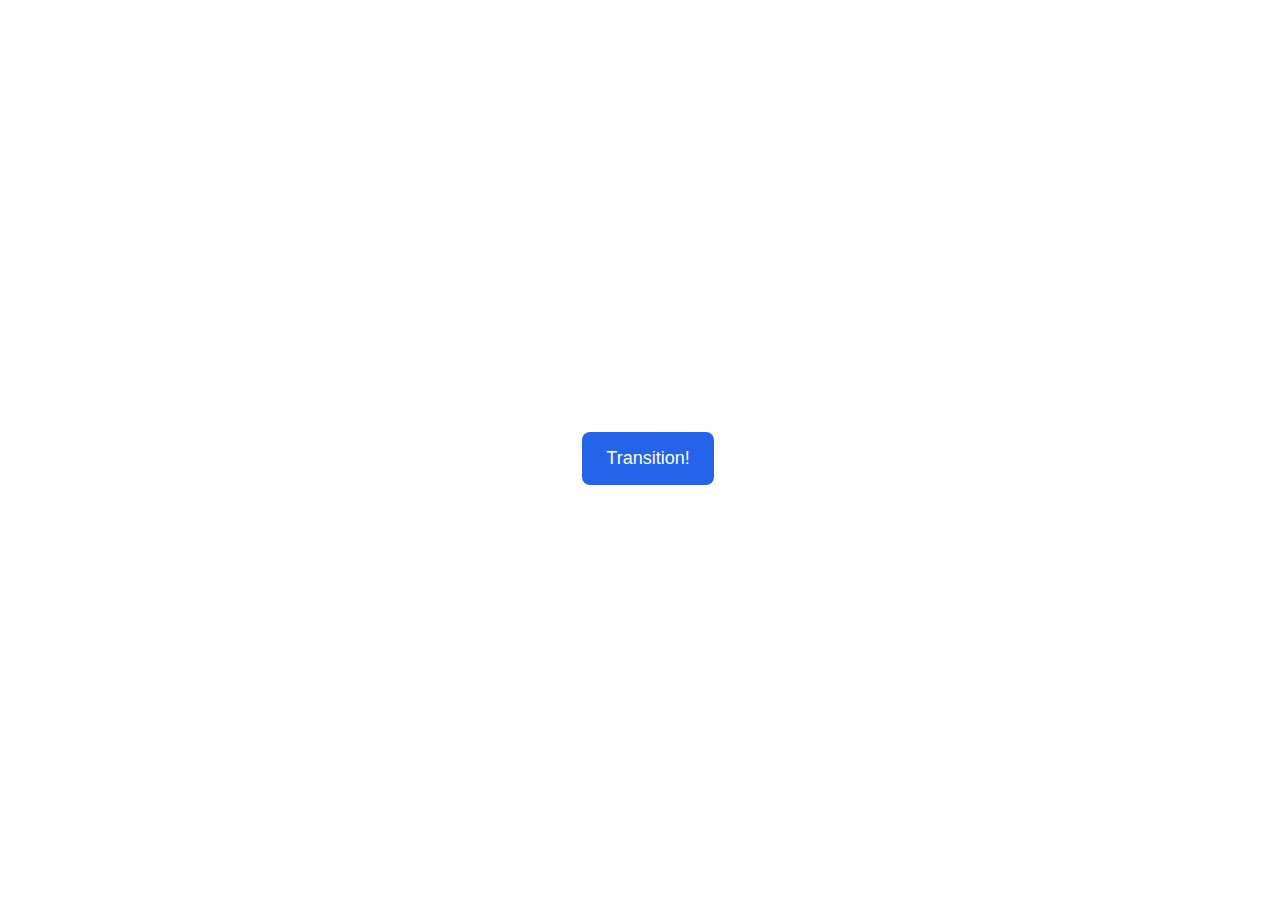
<file: advanced-html-css/animation/01-button-hover/index.html>
<!doctype html>
<html lang="en">
  <head>
    <meta charset="UTF-8" />
    <meta http-equiv="X-UA-Compatible" content="IE=edge" />
    <meta name="viewport" content="width=device-width, initial-scale=1.0" />
    <title>Button Hover</title>
    <link rel="stylesheet" href="style.css" />
  </head>
  <body>
    <div id="transition-container">
      <button>Transition!</button>
    </div>
  </body>
</html>
</file>
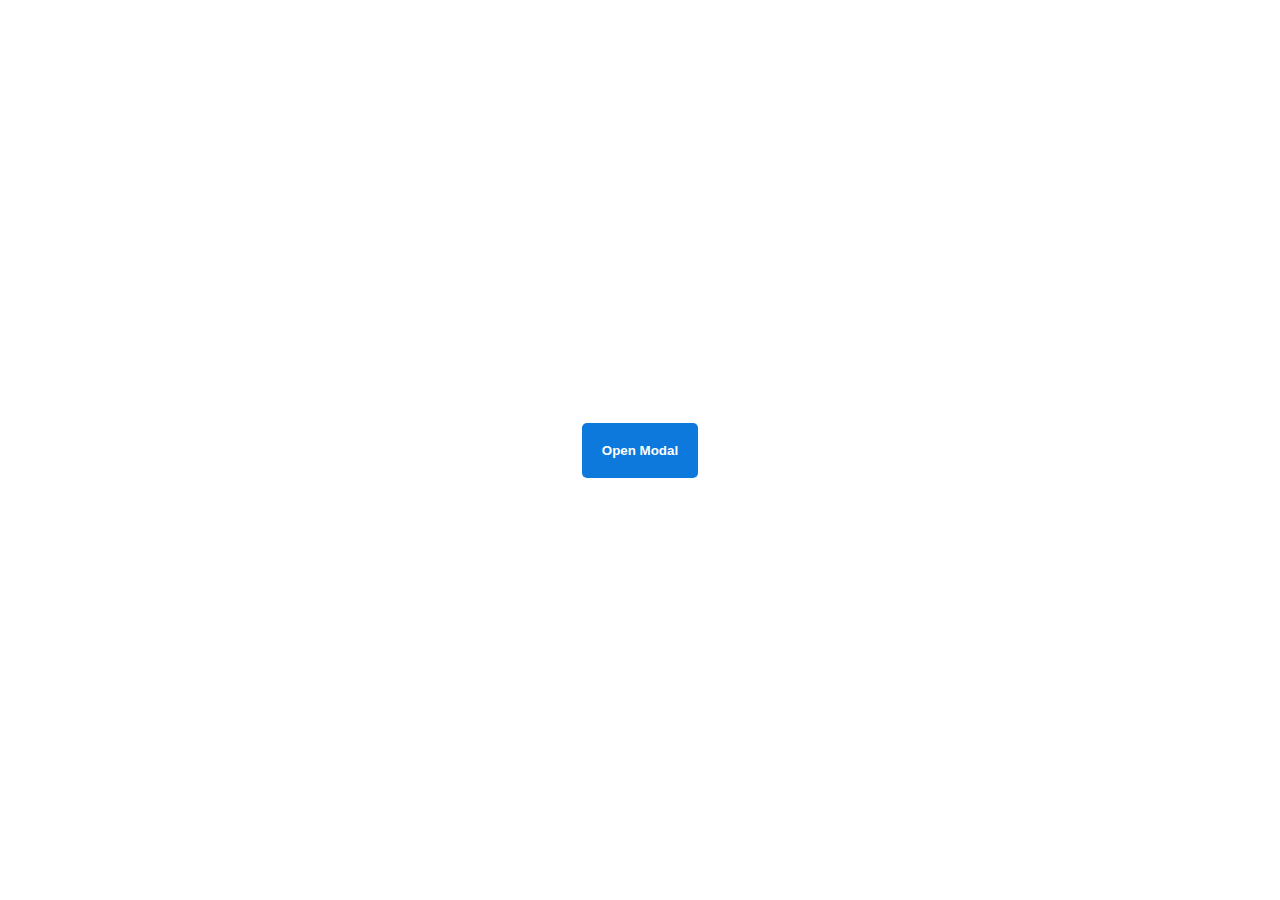
<file: advanced-html-css/animation/02-pop-up/index.html>
<!doctype html>
<html lang="en">
  <head>
    <meta charset="UTF-8" />
    <meta http-equiv="X-UA-Compatible" content="IE=edge" />
    <meta name="viewport" content="width=device-width, initial-scale=1.0" />
    <title>Popup</title>
    <link rel="stylesheet" href="style.css" />
  </head>
  <body>
    <div class="backdrop"></div>
    <div class="popup-modal">
      <h1>Look at me!</h1>
      <p>I'm a pop up dialog!</p>
      <button id="close-modal">Close Modal</button>
    </div>
    <div class="button-container">
      <button id="trigger-modal">Open Modal</button>
    </div>
    <script src="script.js"></script>
  </body>
</html>
</file>
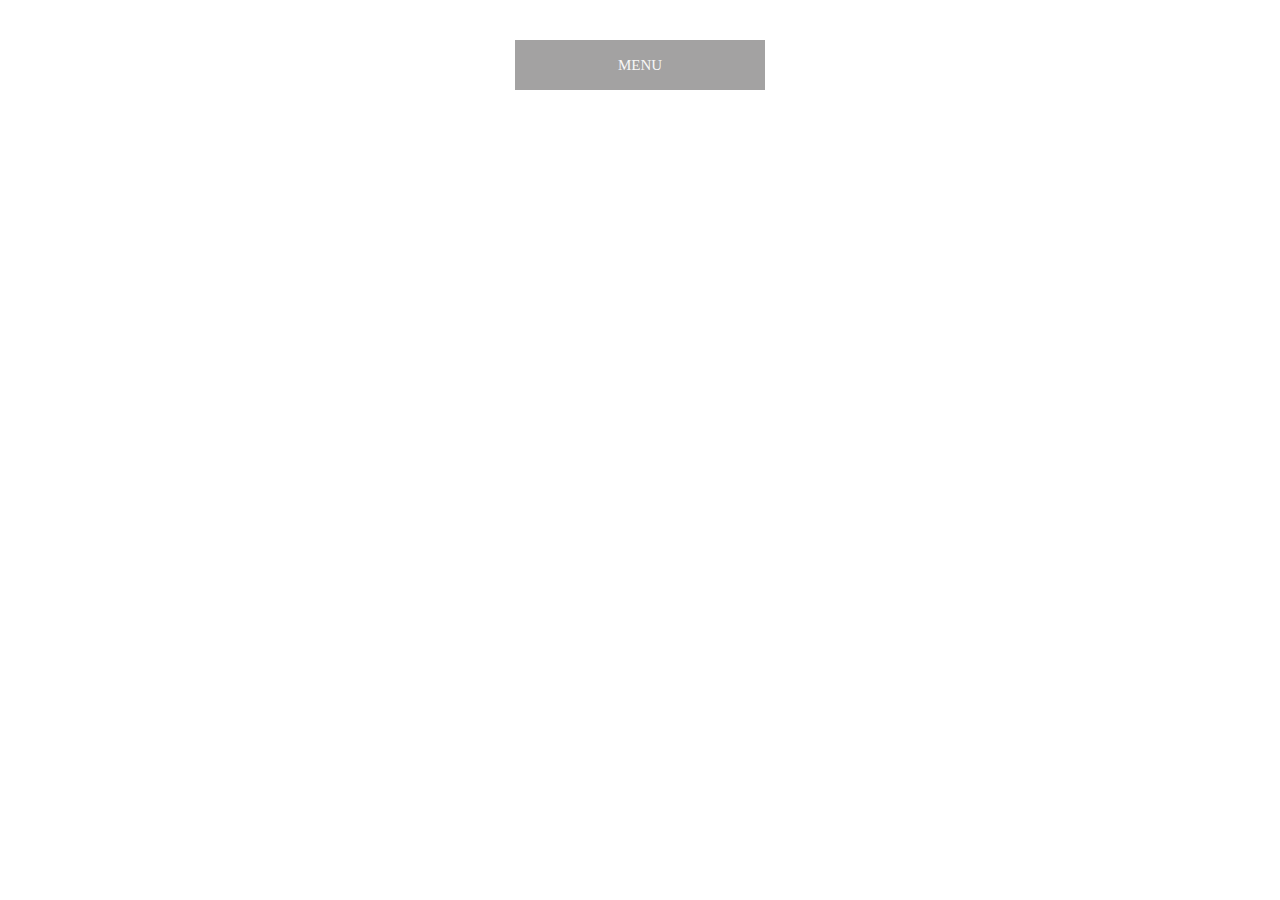
<file: advanced-html-css/animation/03-dropdown-menu/index.html>
<!doctype html>
<html lang="en">
  <head>
    <meta charset="UTF-8" />
    <meta http-equiv="X-UA-Compatible" content="IE=edge" />
    <meta name="viewport" content="width=device-width, initial-scale=1.0" />
    <title>Dropdown Menu</title>
    <link rel="stylesheet" href="style.css" />
  </head>
  <body>
    <div class="dropdown-container">
      <div class="menu-title">MENU</div>
      <ul class="dropdown-menu">
        <li>ITEM 1</li>
        <li>ITEM 2</li>
        <li>ITEM 3</li>
        <li>ITEM 4</li>
        <li>ITEM 5</li>
      </ul>
    </div>
    <script src="script.js"></script>
  </body>
</html>
</file>
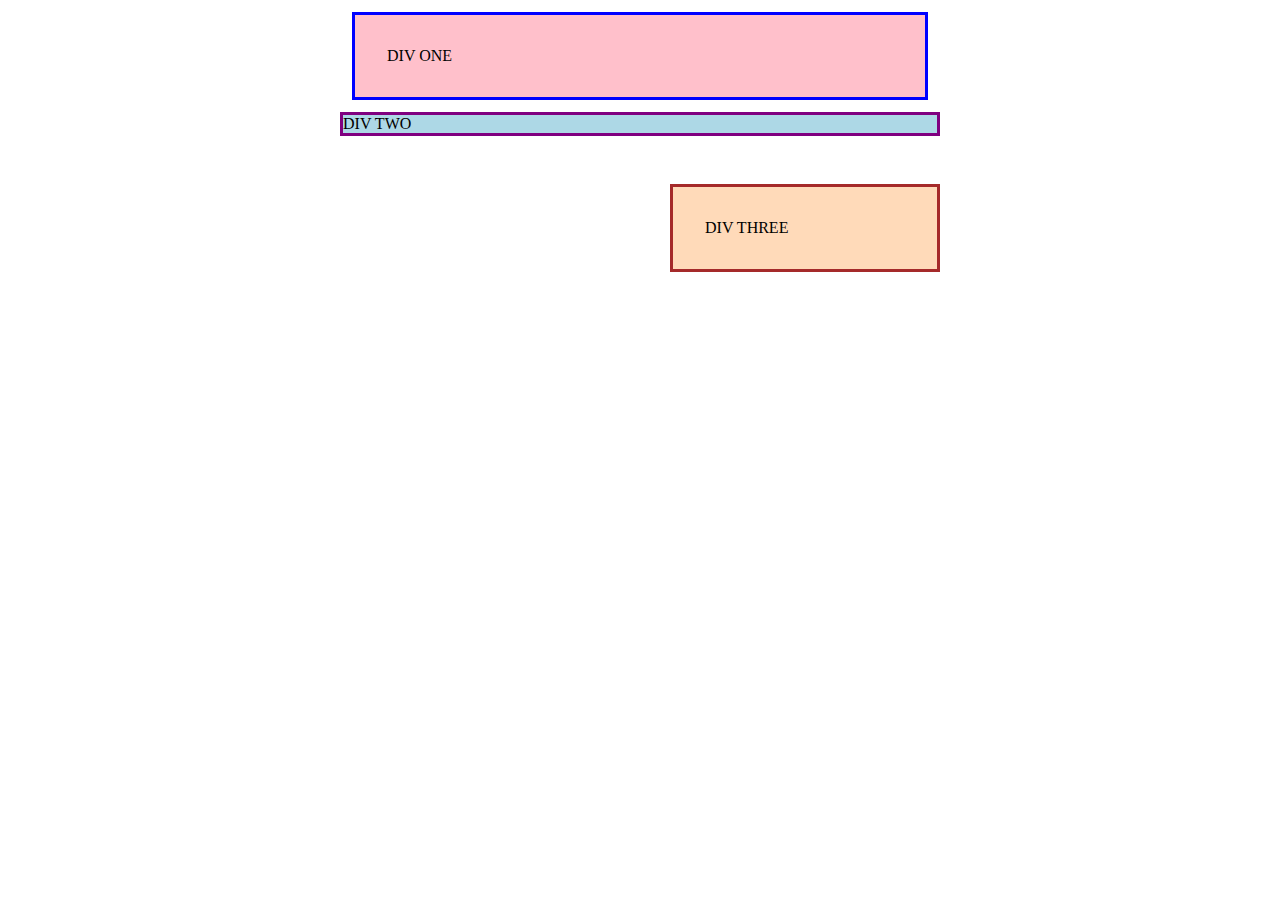
<file: foundations/block-and-inline/01-margin-and-padding-1/index.html>
<!doctype html>
<html lang="en">
  <head>
    <meta charset="UTF-8" />
    <meta http-equiv="X-UA-Compatible" content="IE=edge" />
    <meta name="viewport" content="width=device-width, initial-scale=1.0" />
    <title>Margin and Padding exercise</title>
    <link rel="stylesheet" href="style.css" />
  </head>
  <body>
    <div class="one">DIV ONE</div>
    <div class="two">DIV TWO</div>
    <div class="three">DIV THREE</div>
  </body>
</html>
</file>
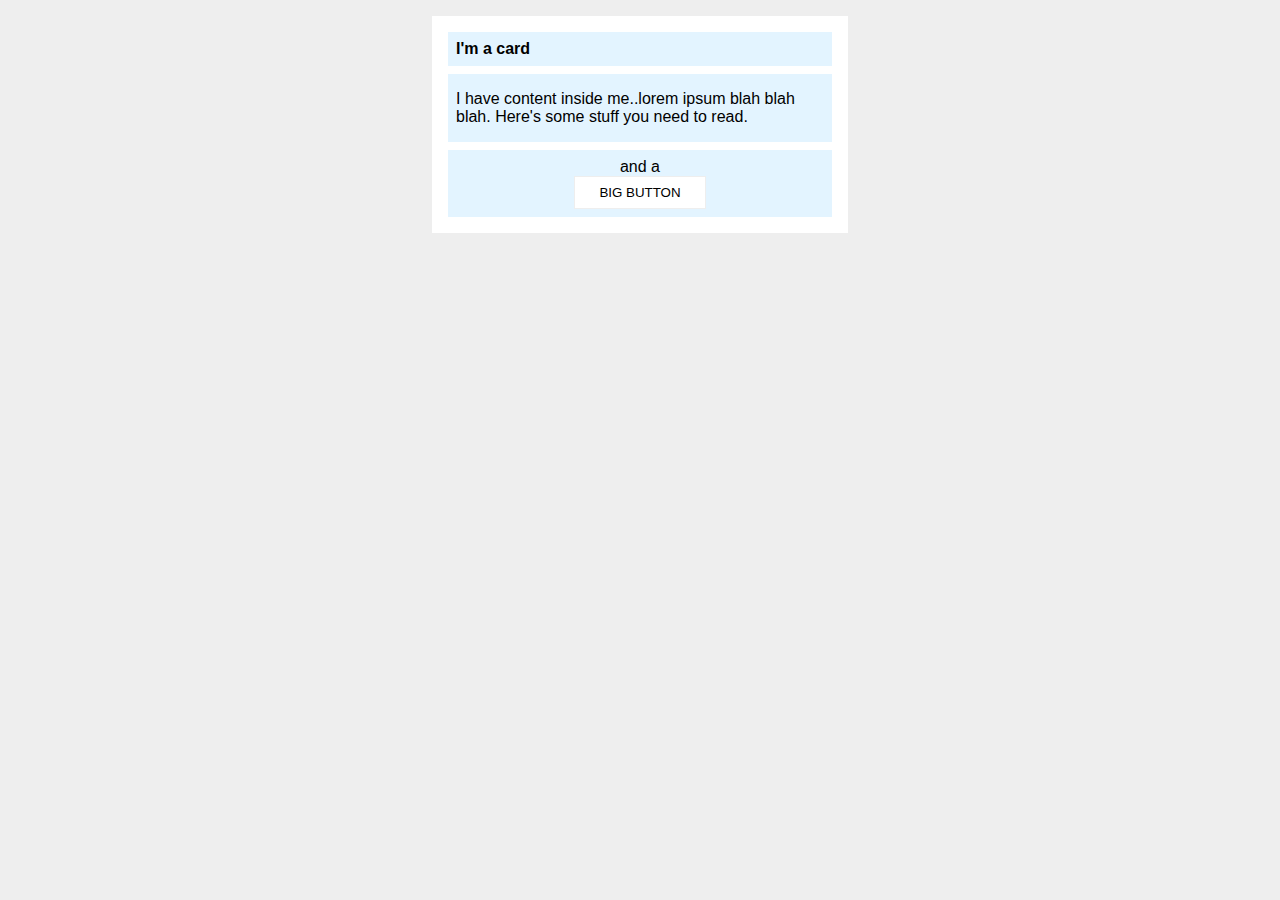
<file: foundations/block-and-inline/02-margin-and-padding-2/index.html>
<!doctype html>
<html lang="en">
  <head>
    <meta charset="UTF-8" />
    <meta http-equiv="X-UA-Compatible" content="IE=edge" />
    <meta name="viewport" content="width=device-width, initial-scale=1.0" />
    <title>Margin and Padding exercise 2</title>
    <link rel="stylesheet" href="style.css" />
  </head>
  <body>
    <div class="card">
      <h1 class="title">I'm a card</h1>
      <div class="content">
        I have content inside me..lorem ipsum blah blah blah. Here's some stuff
        you need to read.
      </div>
      <div class="button-container">and a <button>BIG BUTTON</button></div>
    </div>
  </body>
</html>
</file>
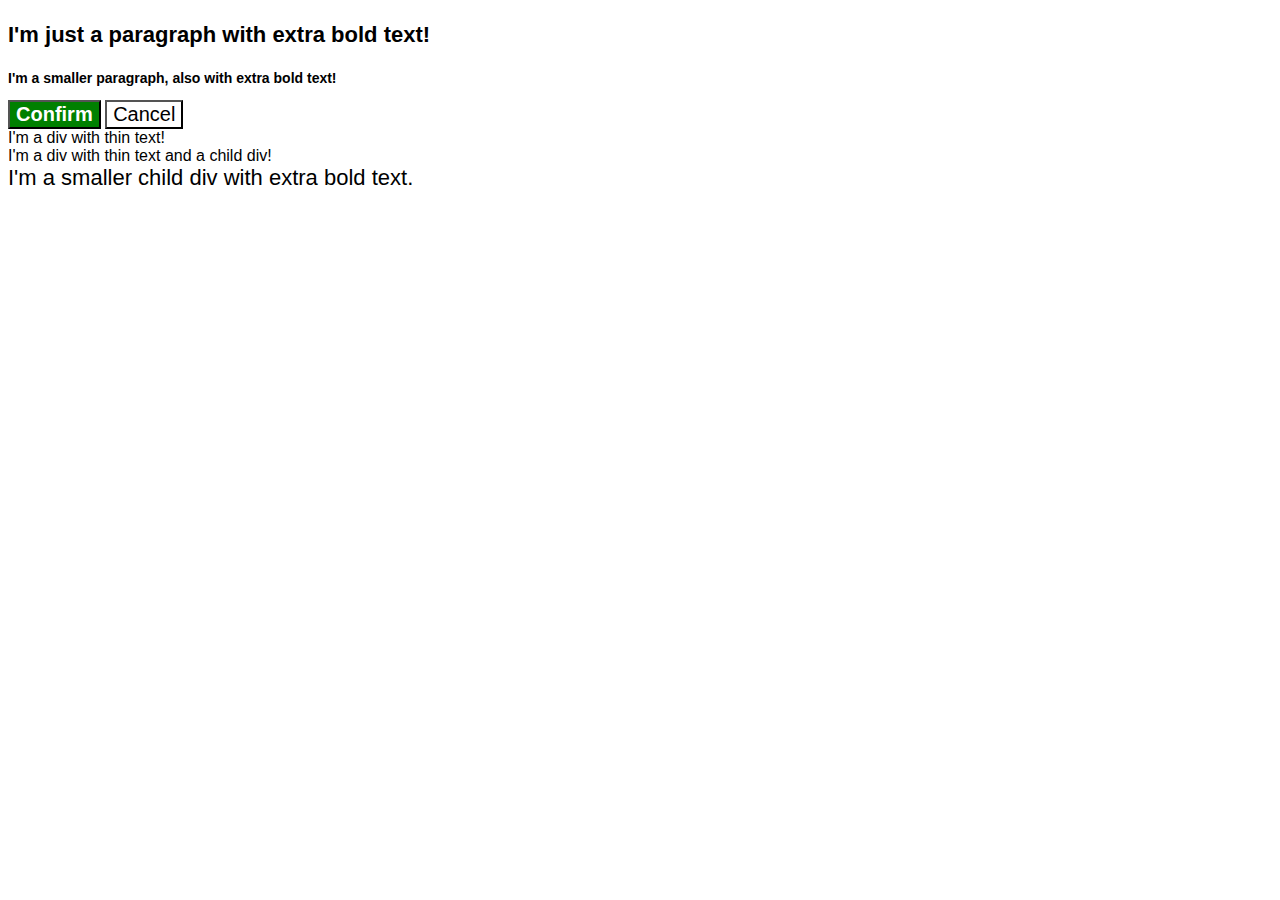
<file: foundations/cascade/01-cascade-fix/index.html>
<!doctype html>
<html lang="en">
  <head>
    <meta charset="UTF-8" />
    <meta http-equiv="X-UA-Compatible" content="IE=edge" />
    <meta name="viewport" content="width=device-width, initial-scale=1.0" />
    <title>Fix the Cascade</title>
    <link rel="stylesheet" href="style.css" />
  </head>
  <body>
    <p class="para">I'm just a paragraph with extra bold text!</p>
    <p class="para small-para">
      I'm a smaller paragraph, also with extra bold text!
    </p>

    <button id="confirm-button" class="button confirm">Confirm</button>
    <button id="cancel-button" class="button cancel">Cancel</button>

    <div class="text">I'm a div with thin text!</div>
    <div class="text">
      I'm a div with thin text and a child div!
      <div class="text child">
        I'm a smaller child div with extra bold text.
      </div>
    </div>
  </body>
</html>
</file>
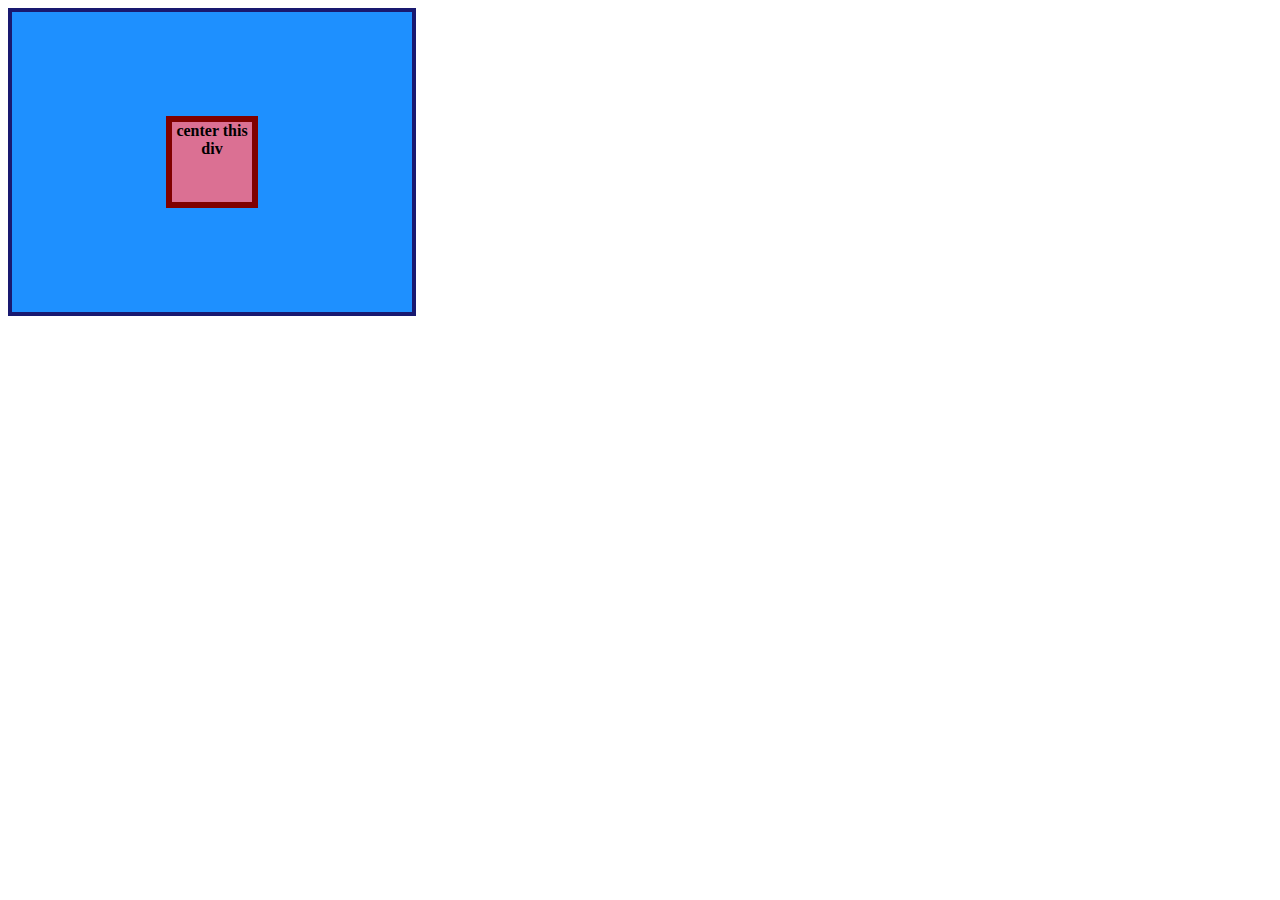
<file: foundations/flex/01-flex-center/index.html>
<!doctype html>
<html lang="en">
  <head>
    <meta charset="UTF-8" />
    <meta http-equiv="X-UA-Compatible" content="IE=edge" />
    <meta name="viewport" content="width=device-width, initial-scale=1.0" />
    <title>CENTER THIS DIV</title>
    <link rel="stylesheet" href="style.css" />
  </head>
  <body>
    <div class="container">
      <div class="box">center this div</div>
    </div>
  </body>
</html>
</file>
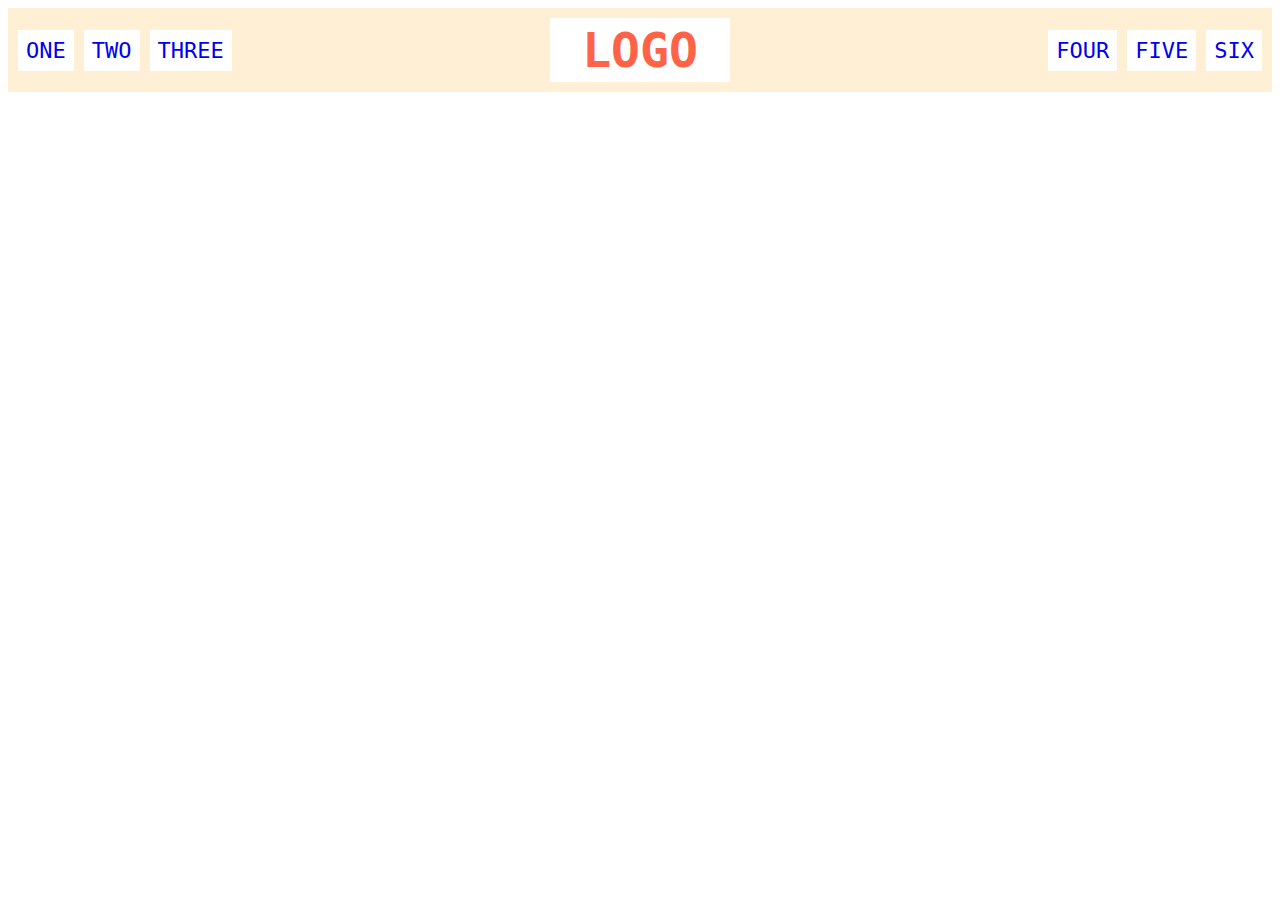
<file: foundations/flex/02-flex-header/index.html>
<!doctype html>
<html lang="en">
  <head>
    <meta charset="UTF-8" />
    <meta http-equiv="X-UA-Compatible" content="IE=edge" />
    <meta name="viewport" content="width=device-width, initial-scale=1.0" />
    <title>Flex Header</title>
    <link rel="stylesheet" href="style.css" />
  </head>
  <body>
    <div class="header">
      <div class="left-links">
        <ul>
          <li><a href="#">ONE</a></li>
          <li><a href="#">TWO</a></li>
          <li><a href="#">THREE</a></li>
        </ul>
      </div>
      <div class="logo">LOGO</div>
      <div class="right-links">
        <ul>
          <li><a href="#">FOUR</a></li>
          <li><a href="#">FIVE</a></li>
          <li><a href="#">SIX</a></li>
        </ul>
      </div>
    </div>
  </body>
</html>
</file>
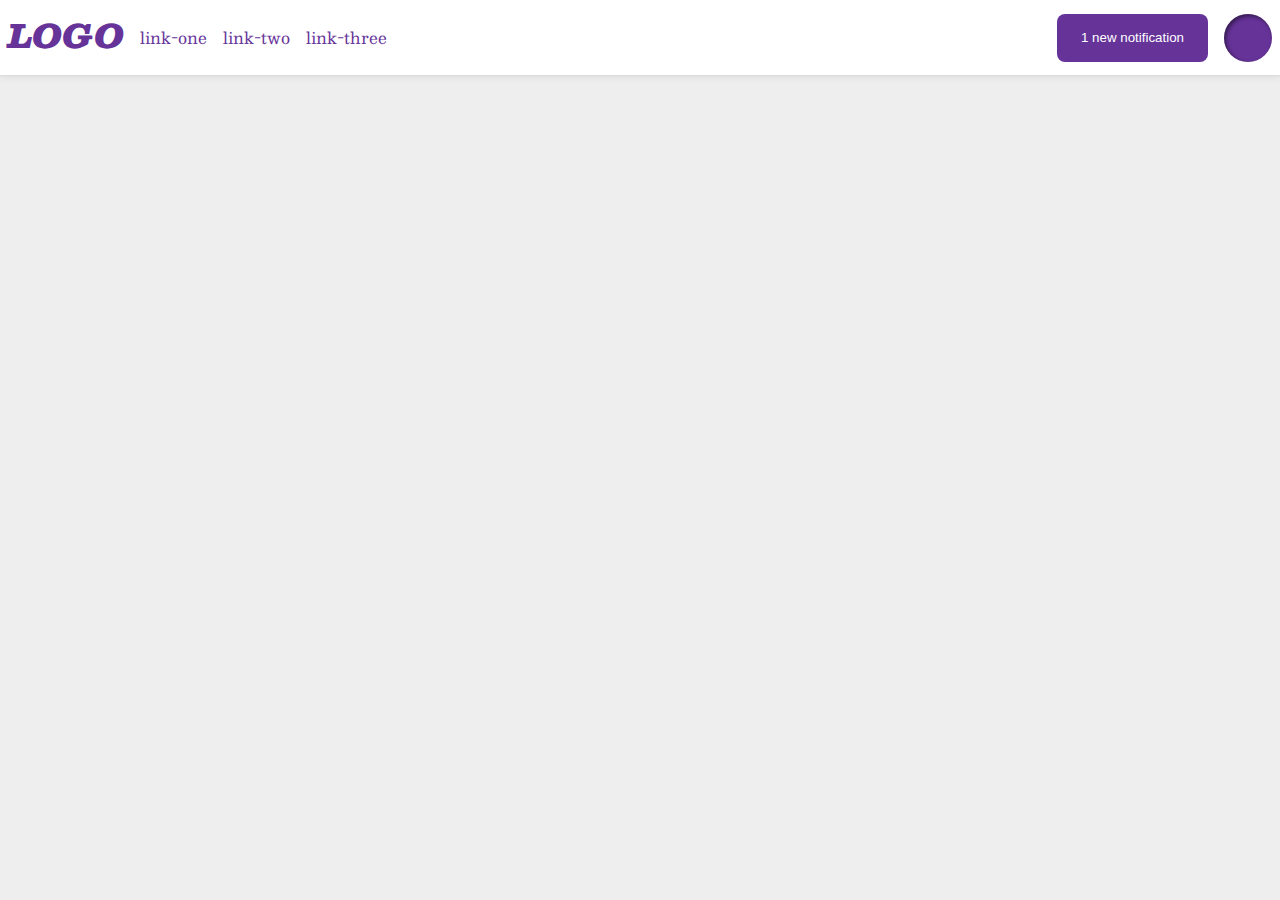
<file: foundations/flex/03-flex-header-2/index.html>
<!doctype html>
<html lang="en">
  <head>
    <meta charset="UTF-8" />
    <meta http-equiv="X-UA-Compatible" content="IE=edge" />
    <meta name="viewport" content="width=device-width, initial-scale=1.0" />
    <title>Flex Header 2</title>
    <link rel="stylesheet" href="style.css" />
  </head>
  <body>
    <div class="header">
      <div class="left-side">
        <div class="logo">LOGO</div>
        <ul>
          <li><a href="https://google.com">link-one</a></li>
          <li><a href="https://google.com">link-two</a></li>
          <li><a href="https://google.com">link-three</a></li>
        </ul>
      </div>

      <div class="right-side">
        <button class="notifications">1 new notification</button>
        <div class="profile-image"></div>
      </div>
    </div>
  </body>
</html>
</file>
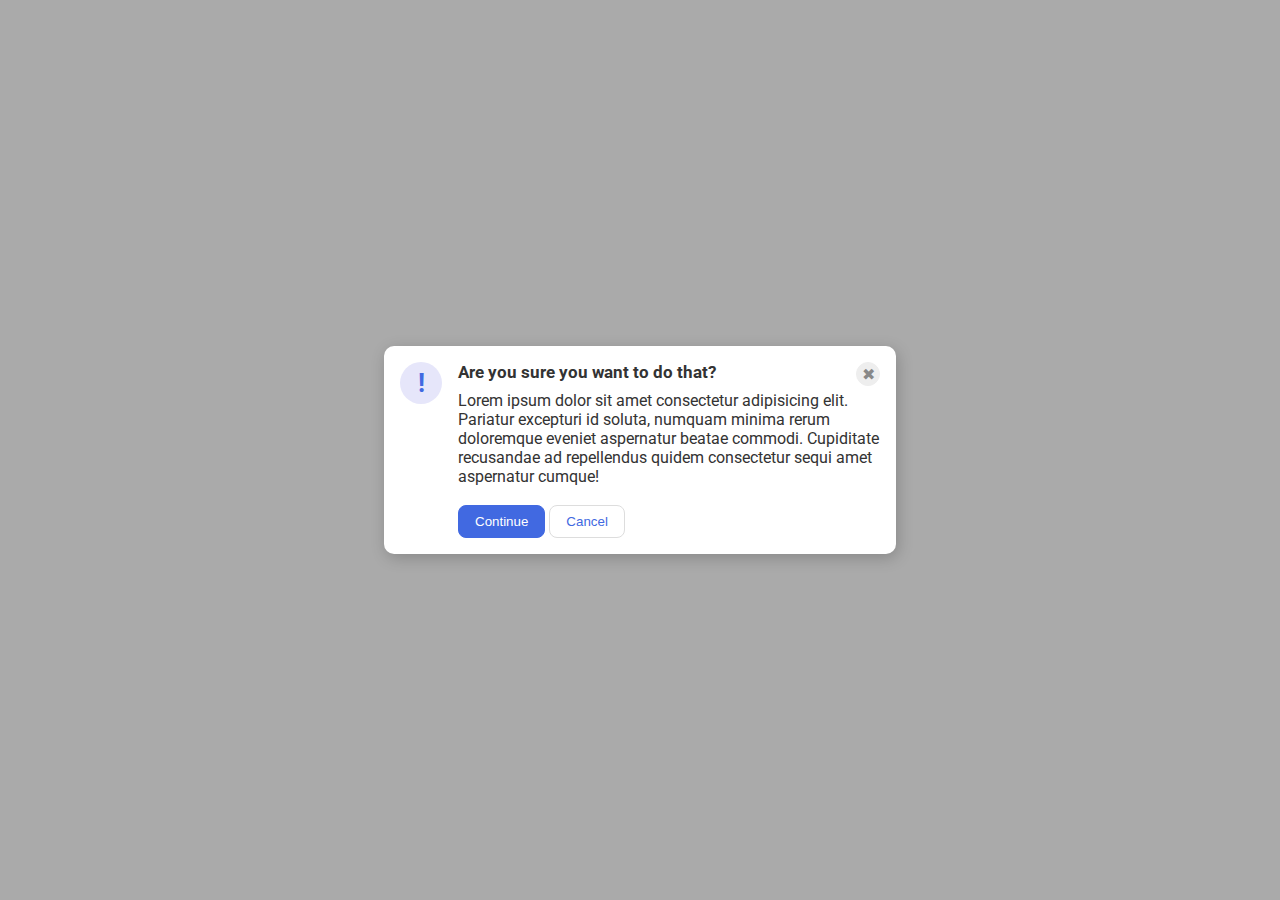
<file: foundations/flex/05-flex-modal/index.html>
<!doctype html>
<html lang="en">
  <head>
    <meta charset="UTF-8" />
    <meta http-equiv="X-UA-Compatible" content="IE=edge" />
    <meta name="viewport" content="width=device-width, initial-scale=1.0" />
    <link rel="stylesheet" href="style.css" />
    <title>Modal</title>
  </head>
  <body>
    <div class="modal">
      <div class="icon">!</div>
      <div class="right-side">
        <div class="top-line">
          <div class="header">Are you sure you want to do that?</div>
          <button class="close-button">✖</button>
        </div>
        <div class="text">
          Lorem ipsum dolor sit amet consectetur adipisicing elit. Pariatur
          excepturi id soluta, numquam minima rerum doloremque eveniet
          aspernatur beatae commodi. Cupiditate recusandae ad repellendus quidem
          consectetur sequi amet aspernatur cumque!
        </div>
        <div class="buttons">
          <button class="continue">Continue</button>
          <button class="cancel">Cancel</button>
        </div>
      </div>
    </div>
  </body>
</html>
</file>
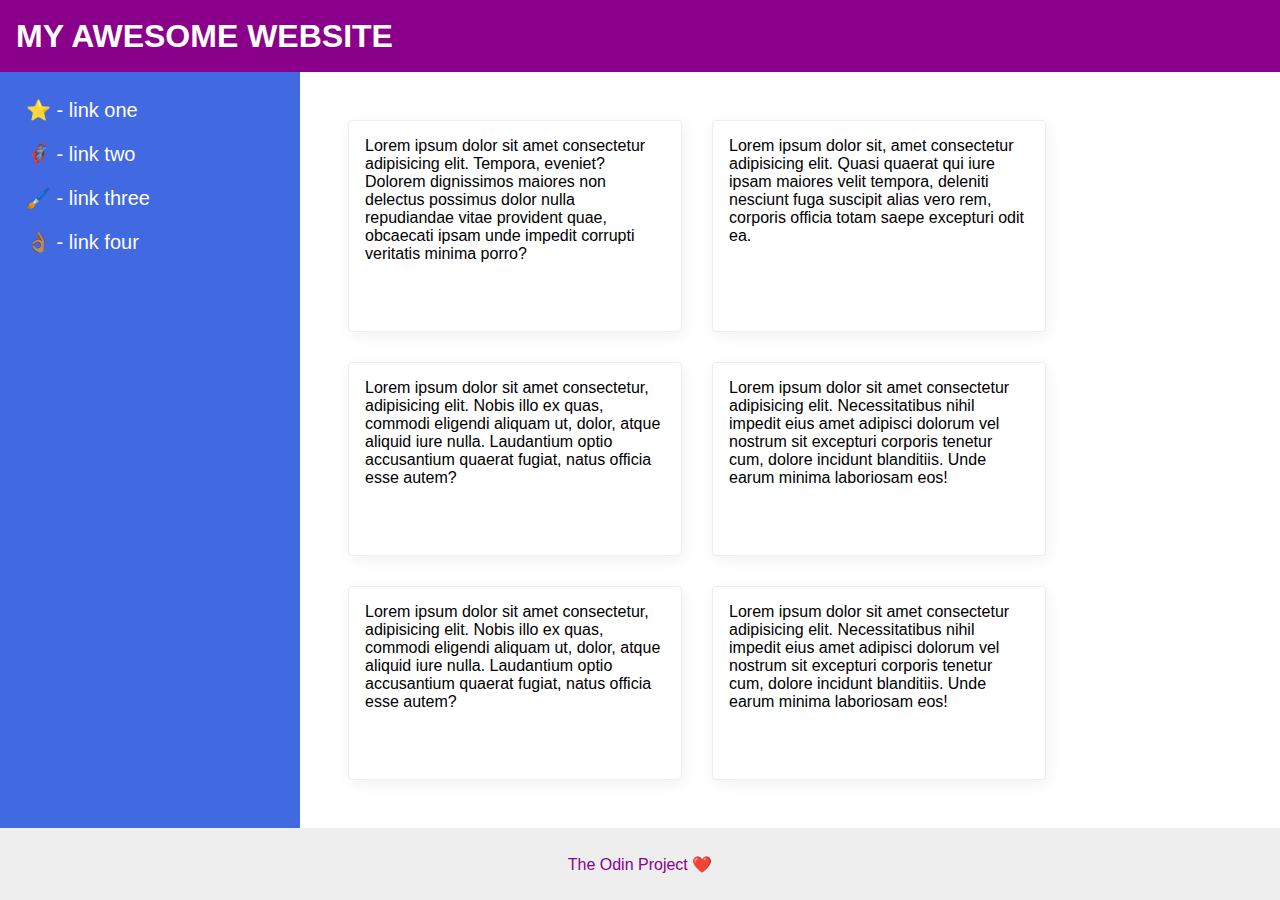
<file: foundations/flex/07-flex-layout-2/index.html>
<!doctype html>
<html lang="en">
  <head>
    <meta charset="UTF-8" />
    <meta http-equiv="X-UA-Compatible" content="IE=edge" />
    <meta name="viewport" content="width=device-width, initial-scale=1.0" />
    <title>The Holy Grail</title>
    <link rel="stylesheet" href="style.css" />
  </head>
  <body>
    <div class="header">MY AWESOME WEBSITE</div>
    <div class="middle">
      <div class="sidebar">
        <ul>
          <li><a href="#">⭐ - link one</a></li>
          <li><a href="#">🦸🏽‍♂️ - link two</a></li>
          <li><a href="#">🖌️ - link three</a></li>
          <li><a href="#">👌🏽 - link four</a></li>
        </ul>
      </div>

      <div class="cards">
        <div class="card">
          Lorem ipsum dolor sit amet consectetur adipisicing elit. Tempora,
          eveniet? Dolorem dignissimos maiores non delectus possimus dolor nulla
          repudiandae vitae provident quae, obcaecati ipsam unde impedit
          corrupti veritatis minima porro?
        </div>
        <div class="card">
          Lorem ipsum dolor sit, amet consectetur adipisicing elit. Quasi
          quaerat qui iure ipsam maiores velit tempora, deleniti nesciunt fuga
          suscipit alias vero rem, corporis officia totam saepe excepturi odit
          ea.
        </div>
        <div class="card">
          Lorem ipsum dolor sit amet consectetur, adipisicing elit. Nobis illo
          ex quas, commodi eligendi aliquam ut, dolor, atque aliquid iure nulla.
          Laudantium optio accusantium quaerat fugiat, natus officia esse autem?
        </div>

        <div class="card">
          Lorem ipsum dolor sit amet consectetur adipisicing elit.
          Necessitatibus nihil impedit eius amet adipisci dolorum vel nostrum
          sit excepturi corporis tenetur cum, dolore incidunt blanditiis. Unde
          earum minima laboriosam eos!
        </div>
        <div class="card">
          Lorem ipsum dolor sit amet consectetur, adipisicing elit. Nobis illo
          ex quas, commodi eligendi aliquam ut, dolor, atque aliquid iure nulla.
          Laudantium optio accusantium quaerat fugiat, natus officia esse autem?
        </div>
        <div class="card">
          Lorem ipsum dolor sit amet consectetur adipisicing elit.
          Necessitatibus nihil impedit eius amet adipisci dolorum vel nostrum
          sit excepturi corporis tenetur cum, dolore incidunt blanditiis. Unde
          earum minima laboriosam eos!
        </div>
      </div>
    </div>
    <div class="footer">The Odin Project ❤️</div>
  </body>
</html>
</file>
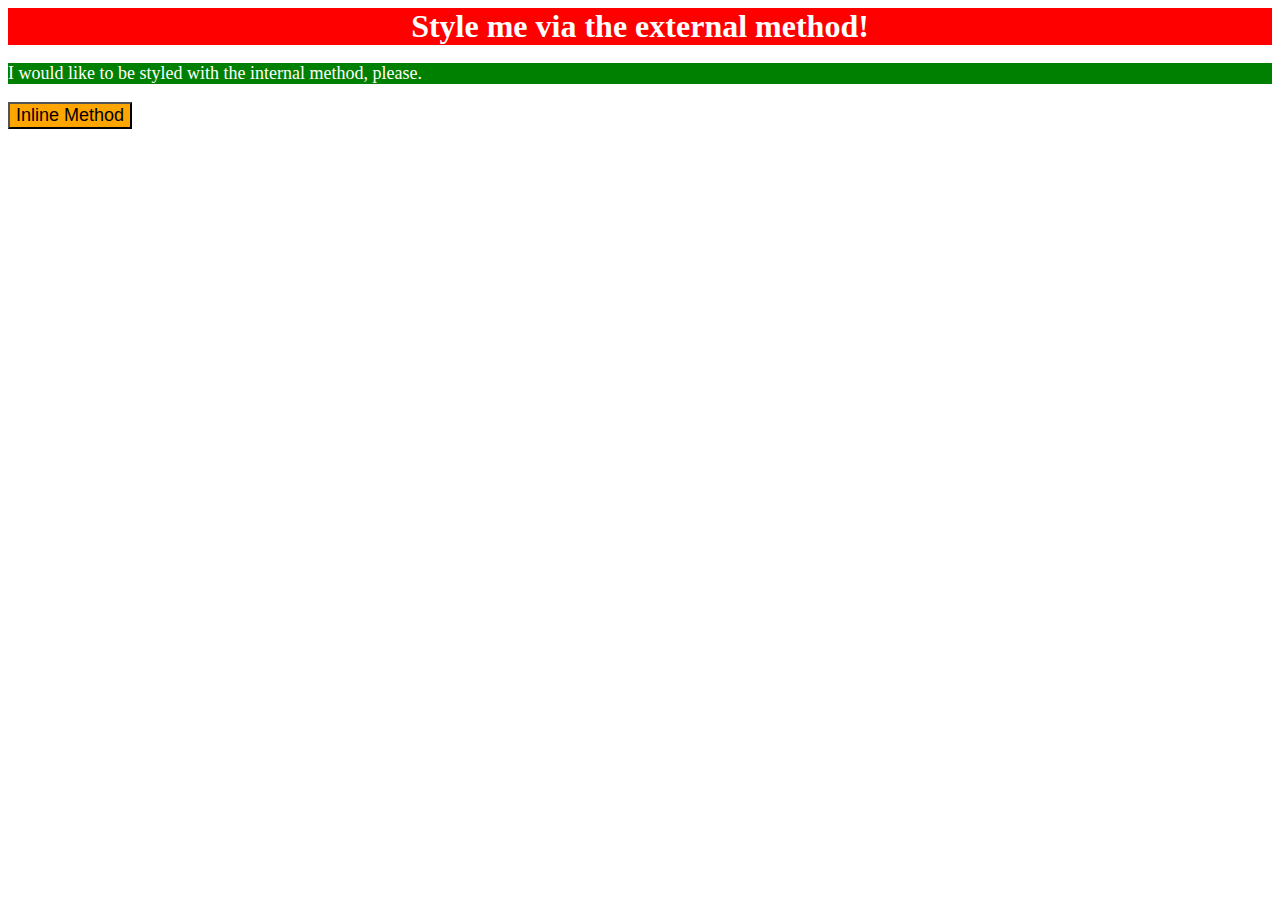
<file: foundations/intro-to-css/01-css-methods/index.html>
<!doctype html>
<html lang="en">
  <head>
    <meta charset="UTF-8" />
    <meta http-equiv="X-UA-Compatible" content="IE=edge" />
    <meta name="viewport" content="width=device-width, initial-scale=1.0" />
    <title>Methods for Adding CSS</title>
    <link rel="stylesheet" href="styles.css" />
    <style>
      p {
        background-color: green;
        color: white;
        font-size: 18px;
      }
    </style>
  </head>
  <body>
    <div>Style me via the external method!</div>
    <p>I would like to be styled with the internal method, please.</p>
    <button style="background-color: orange; font-size: 18px">
      Inline Method
    </button>
  </body>
</html>
</file>
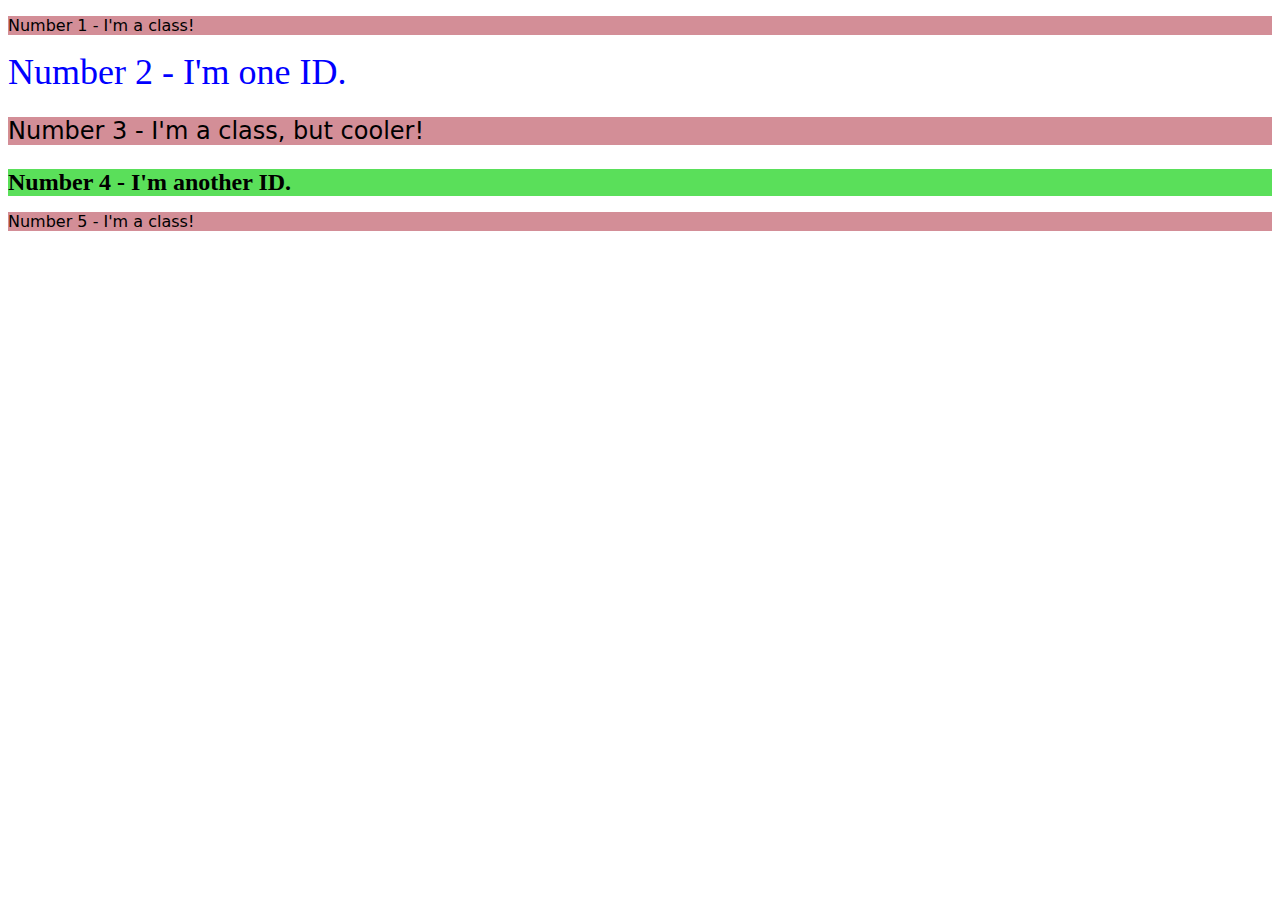
<file: foundations/intro-to-css/02-class-id-selectors/index.html>
<!doctype html>
<html lang="en">
  <head>
    <meta charset="UTF-8" />
    <meta http-equiv="X-UA-Compatible" content="IE=edge" />
    <meta name="viewport" content="width=device-width, initial-scale=1.0" />
    <title>Class and ID Selectors</title>
    <link rel="stylesheet" href="style.css" />
  </head>
  <body>
    <p class="odd">Number 1 - I'm a class!</p>
    <div id="two">Number 2 - I'm one ID.</div>
    <p class="odd three">Number 3 - I'm a class, but cooler!</p>
    <div id="four">Number 4 - I'm another ID.</div>
    <p class="odd">Number 5 - I'm a class!</p>
  </body>
</html>
</file>
<file: advanced-html-css/animation/01-button-hover/style.css>
#transition-container {
  width: 100vw;
  height: 100vh;
  display: flex;
  flex-direction: column;
  justify-content: center;
  align-items: center;
  font-family: Arial, sans-serif;
}

button {
  border-radius: 8px;
  border: none;
  background-color: #2563eb;
  color: white;
  font-size: 18px;
  padding: 16px 24px;
  text-align: center;
  animation: shrink 800ms ease-out alternate;
}

button:hover {
  animation: grow 800ms ease-in-out alternate ;
  transform: scale(1.5);
}

@keyframes grow {
  from {
    transform: scale(1);
  }
  to {
    transform: scale(1.5);
  }
}

@keyframes shrink {
  from {
    transform: scale(1.5);
  }
  to {
    transform: scale(1);
  }
}

/* transition version */
/* button {
  transition: transform 0.3s ease-in-out;
}

button:hover {
  transform: scale(1.2);
} */
</file>
<file: advanced-html-css/animation/02-pop-up/style.css>
* {
  padding: 0;
  margin: 0;
}

body {
  overflow: hidden;
}

.button-container {
  width: 100vw;
  height: 100vh;
  background-color: #ffffff;
  opacity: 100%;
  display: flex;
  align-items: center;
  justify-content: center;
}

button {
  padding: 20px;
  color: #ffffff;
  background-color: #0e79dd;
  border: none;
  border-radius: 5px;
  font-weight: 600;
}

.popup-modal {
  padding: 32px 64px;
  background-color: white;
  border: 1px solid black;
  border-radius: 10px;
  position: fixed;
  top: 50%;
  left: 50%;
  transform-origin: center;
  pointer-events: none;
  opacity: 0%;
  text-align: center;
  transition:
    transform 0.3s ease-in-out,
    opacity 0.4s ease;
  transform: translate(-50%, -100%);
}

.popup-modal p {
  margin-bottom: 24px;
}

.backdrop {
  pointer-events: none;
  position: fixed;
  inset: 0;
  background: #000;
  opacity: 0%;
}

.popup-modal.show {
  opacity: 100%;
  pointer-events: all;
  transform: translate(-50%, -50%);
}

.backdrop.show {
  opacity: 30%;
}
</file>
<file: advanced-html-css/animation/03-dropdown-menu/style.css>
.dropdown-container {
  max-width: 250px;
  margin: 40px auto;
  text-align: center;
  line-height: 50px;
  font-size: 15px;
  color: rgb(247, 247, 247);
  cursor: pointer;
}

.menu-title {
  background-color: rgb(163, 162, 162);
}

.dropdown-menu {
  list-style: none;
  padding: 0;
  margin: 0;
  background-color: rgb(99, 97, 97);

  display: none;
}

ul.dropdown-menu li:hover {
  background: rgb(47, 46, 46);
}

.visible {
  display: block;
}
</file>
<file: foundations/block-and-inline/01-margin-and-padding-1/style.css>
body {
  max-width: 600px;
  margin: 0 auto;
}

.one {
  background: pink;
  border: 3px solid blue;
  /* CHANGE ME */
  padding: 32px;
  margin: 12px;
}

.two {
  background: lightblue;
  border: 3px solid purple;
  /* CHANGE ME */
  margin-bottom: 48px;
}

.three {
  background: peachpuff;
  border: 3px solid brown;
  width: 200px;
  /* CHANGE ME */
  padding: 32px;
  margin-left: auto;
}
</file>
<file: foundations/block-and-inline/02-margin-and-padding-2/style.css>
body {
  background: #eee;
  font-family: sans-serif;
}

.card {
  width: 400px;
  background: #fff;
  margin: 16px auto;
  padding: 8px;
}

.title {
  background: #e3f4ff;
  margin: 8px;
  font-size: 16px;
  padding: 8px;
}

.content {
  background: #e3f4ff;
  margin: 8px;
  padding-top: 16px;
  padding-bottom: 16px;
  padding-left: 8px;
  padding-right: 8px;
}

.button-container {
  background: #e3f4ff;
  margin: 8px;
  padding: 8px;
  text-align: center;
}

button {
  background: white;
  border: 1px solid #eee;
  display: block;
  margin: auto;
  padding-top: 8px;
  padding-bottom: 8px;
  padding-left: 24px;
  padding-right: 24px;
}
</file>
<file: foundations/cascade/01-cascade-fix/style.css>
body {
  font-family: Arial, Helvetica, sans-serif;
}

.para,
.small-para {
  color: hsl(0, 0%, 0%);
  font-weight: 800;
}

.para {
  font-size: 22px;
}
.small-para {
  font-size: 14px;
  font-weight: 800;
}
#confirm-button {
  background: green;
  color: white;
  font-weight: bold;
}

.button {
  background-color: rgb(255, 255, 255);
  color: rgb(0, 0, 0);
  font-size: 20px;
}

.child {
  color: rgb(0, 0, 0);
  font-weight: 800;
  font-size: 14px;
}

.text .child {
  color: rgb(0, 0, 0);
  font-size: 22px;
  font-weight: 100;
}
</file>
<file: foundations/flex/01-flex-center/style.css>
.container {
  background: dodgerblue;
  border: 4px solid midnightblue;
  width: 400px;
  height: 300px;
  display: flex;
  justify-content: center;
  align-items: center;
}

.box {
  background: palevioletred;
  font-weight: bold;
  text-align: center;
  border: 6px solid maroon;
  width: 80px;
  height: 80px;
}
</file>
<file: foundations/flex/02-flex-header/style.css>
.header {
  font-family: monospace;
  background: papayawhip;
  padding: 10px;
  display: flex;
  align-items: center;
  justify-content: space-between;
}

.logo {
  font-size: 48px;
  font-weight: 900;
  color: tomato;
  background: white;
  padding: 4px 32px;
  display: flex;
}

ul {
  /* this removes the dots on the list items*/
  list-style-type: none;
  display: flex;
  align-items: center;
  margin: 0;
  padding: 0;
  gap: 10px;
}

a {
  font-size: 22px;
  background: white;
  padding: 8px;
  /* this removes the line under the links */
  text-decoration: none;
}
</file>
<file: foundations/flex/03-flex-header-2/style.css>
/* this is some magical font-importing.  
you'll learn about it later. */
@import url("https://fonts.googleapis.com/css2?family=Besley:ital,wght@0,400;1,900&display=swap");

body {
  margin: 0;
  background: #eee;
  font-family: Besley, serif;
}

.header {
  background: white;
  border-bottom: 1px solid #ddd;
  box-shadow: 0 0 8px rgba(0, 0, 0, 0.1);
  display: flex;
  align-items: center;
  padding: 8px;
  gap: 16px;
  justify-content: space-between;
}

.profile-image {
  background: rebeccapurple;
  box-shadow: inset 2px 2px 4px rgba(0, 0, 0, 0.5);
  border-radius: 50%;
  width: 48px;
  height: 48px;
}

.logo {
  color: rebeccapurple;
  font-size: 32px;
  font-weight: 900;
  font-style: italic;
  display: flex;
  gap: 16px;
}

button {
  border: none;
  border-radius: 8px;
  background: rebeccapurple;
  color: white;
  padding: 8px 24px;
}

a {
  /* this removes the line under our links */
  text-decoration: none;
  color: rebeccapurple;
}

ul {
  list-style-type: none;
  display: flex;
  gap: 16px;
  padding: 0;
}

.left-side {
  display: flex;
  gap: 16px;
}

.right-side {
  display: flex;
  gap: 16px;
}
</file>
<file: foundations/flex/05-flex-modal/style.css>
@import url("https://fonts.googleapis.com/css2?family=Roboto:wght@400;700&display=swap");

html,
body {
  height: 100%;
}

body {
  font-family: Roboto, sans-serif;
  margin: 0;
  background: #aaa;
  color: #333;
  /* I'll give you this one for free lol */
  display: flex;
  align-items: center;
  justify-content: center;
}

.modal {
  background: white;
  width: 480px;
  border-radius: 10px;
  box-shadow: 2px 4px 16px rgba(0, 0, 0, 0.2);
  padding: 16px;
  display: flex;
  gap: 16px;
}

.icon {
  color: royalblue;
  font-size: 26px;
  font-weight: 700;
  background: lavender;
  width: 42px;
  height: 42px;
  border-radius: 50%;
  display: flex;
  align-items: center;
  justify-content: center;
  flex-shrink: 0;
}

.close-button {
  background: #eee;
  border-radius: 50%;
  color: #888;
  font-weight: 400;
  font-size: 16px;
  height: 24px;
  width: 24px;
  display: flex;
  align-items: center;
  justify-content: center;
  border: 1px solid #eee;
  padding: 0;
}

button {
  cursor: pointer;
  padding: 8px 16px;
  border-radius: 8px;
}

button.continue {
  background: royalblue;
  border: 1px solid royalblue;
  color: white;
}

button.cancel {
  background: white;
  border: 1px solid #ddd;
  color: royalblue;
}

.top-line {
  display: flex;
  justify-content: space-between;
}

.right-side {
  display: flex;
  flex-direction: column;
  gap: 5px;
  width: auto;
}

.header {
  font-weight: bolder;
  font-size: 17px;
}

.text {
  margin-bottom: 14px;
}
</file>
<file: foundations/flex/07-flex-layout-2/style.css>
body {
  font-family:
    -apple-system, BlinkMacSystemFont, "Segoe UI", Roboto, Oxygen, Ubuntu,
    Cantarell, "Open Sans", "Helvetica Neue", sans-serif;
  margin: 0;
  min-height: 100vh;
  flex: 1;
  display: flex;
  flex-direction: column;
}

.header {
  height: 72px;
  background: darkmagenta;
  color: white;
  font-weight: 900;
  font-size: 32px;
  display: flex;
  align-items: center;
  padding-left: 16px;
}

.footer {
  height: 72px;
  background: #eee;
  color: darkmagenta;
  display: flex;
  align-items: center;
  justify-content: center;
}

.sidebar {
  width: 300px;
  background: royalblue;
  box-sizing: border-box;
  flex-shrink: 0;
  padding: 16px;
}

.card {
  border: 1px solid #eee;
  box-shadow: 2px 4px 16px rgba(0, 0, 0, 0.06);
  border-radius: 4px;
  padding: 16px;
  width: 300px;
}

.middle {
  flex: 1;
  display: flex;
  flex-shrink: 0;
}

.cards {
  display: flex;
  flex-wrap: wrap;
  gap: 30px;
  padding: 48px;
}

a {
  text-decoration: none;
  color: white;
  font-size: 20px;
}

ul {
  list-style-type: none;
  padding: 0;
  margin: 0;
}

li {
  padding: 10px;
}
</file>
<file: foundations/intro-to-css/01-css-methods/styles.css>
div {
  background-color: red;
  color: white;
  font-size: 32px;
  text-align: center;
  font-weight: bold;
}
</file>
<file: foundations/intro-to-css/02-class-id-selectors/style.css>
.odd {
  background-color: rgb(211, 142, 151);
  font-family: "Verdana", "Dejavu Sans", sans-serif;
}
#two {
  color: blue;
  font-size: 36px;
}
.three {
  font-size: 24px;
}
#four {
  background-color: rgb(90, 223, 90);
  font-size: 24px;
  font-weight: bold;
}
</file>
